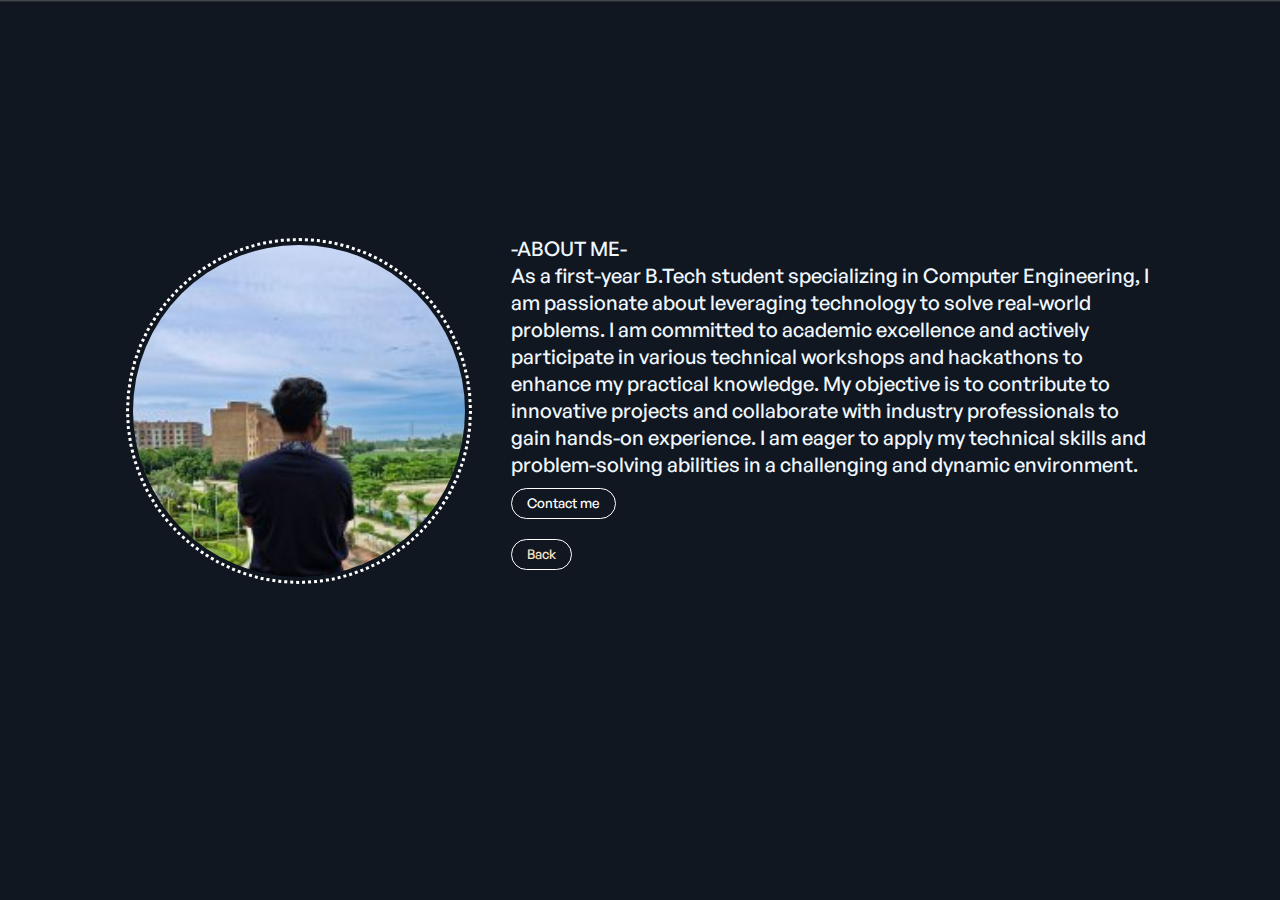
<file: aboutme.html>
<!DOCTYPE html>
<html lang="en">
<head>
    <meta charset="UTF-8">
    <meta name="viewport" content="width=device-width, initial-scale=1.0">
    <title>About Me</title>
    <link rel="stylesheet" href="style.css">
</head>
<body>
    <div class="division"></div>


        <div id="page3" data-scroll>
            <div id="aboutme" data-scroll data-scroll-speed="-1" class="about_page">
                <div class="about_container">
                    <div class="my_image">
                        <img src="mee.jpg" alt="mee">
                    </div>
                    <div class="lightheme aboutme">
                        <p class=""style="color: aliceblue;" >-ABOUT ME-</p>
                        <p style="color: aliceblue;">As a first-year B.Tech student specializing in Computer Engineering, I am passionate about leveraging technology to solve real-world problems.
                            I am committed to academic excellence and actively participate in various technical workshops and hackathons to enhance my practical knowledge. My objective is to contribute to innovative projects and collaborate with industry professionals to gain hands-on experience. I am eager to apply my technical skills and problem-solving abilities in a challenging and dynamic environment.
                        </p>
                        <button id="contact_me_email" class="lightheme"> <a href="mailto:kumarabhijeet4132@gmail.com">Contact me</a></button><br>
                        <button id="contact_me_email"class="lightheme"><a href="index.html" style="color: bisque;">Back</a></button>
                    </div>
                </div>
            </div>
        </div>
</body>
</html>
</file>
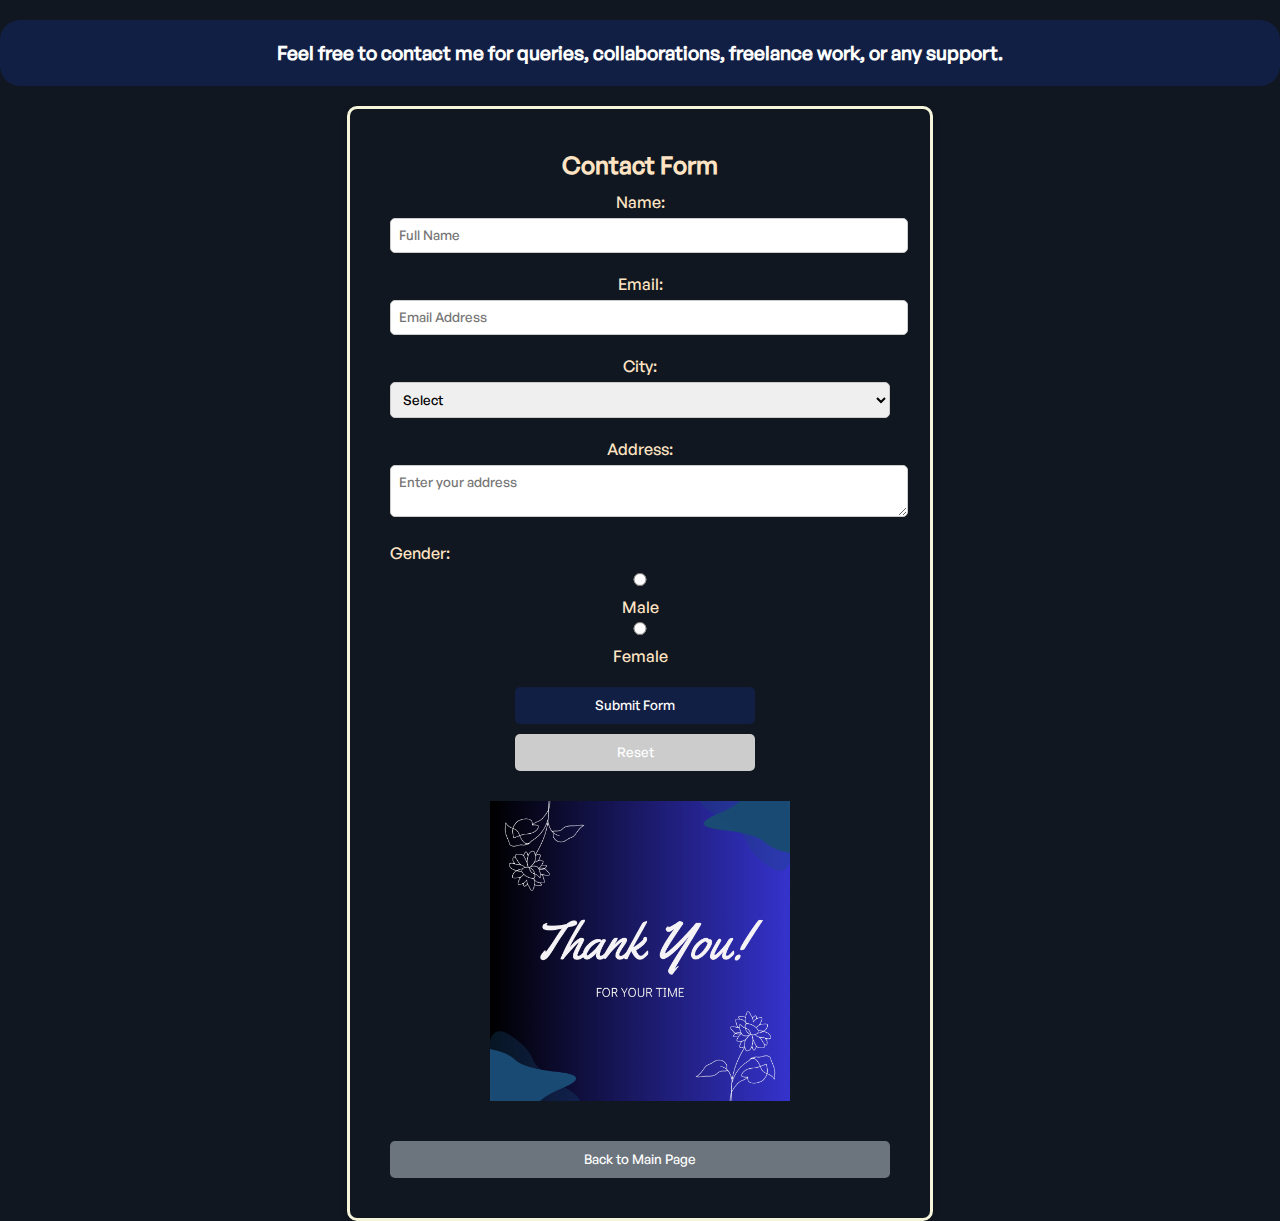
<file: contactform.html>
<!DOCTYPE html>
<html lang="en">
<head>
    <meta charset="UTF-8">
    <meta name="viewport" content="width=device-width, initial-scale=1.0">
    <link rel="stylesheet" href="style.css">
    <title>Contact Form</title>
    <style>
        body {
            font-family: Arial, sans-serif;
            background-color: #101720;
            color: #baecec;
        }
        #maindiv {
            border: solid beige 3px;
            border-radius: 10px;
            width: 90%;
            max-width: 500px;
            margin: auto;
            padding: 40px;
            background-color: #101720;
            box-shadow: 0 4px 8px rgba(0, 0, 0, 0.2);
        }
        #formhead {
            text-align: center;
            margin: 20px auto;
            color: #fff;
            background-color: rgb(18, 31, 68);
            border-radius: 20px;
            padding: 20px;
            font-size: 1.2rem;
        }
        form label {
            display: block;
            margin: 10px 0 5px;
        }
        form input, form select, form textarea {
            width: 100%;
            padding: 8px;
            margin-bottom: 10px;
            border: 1px solid #ccc;
            border-radius: 5px;
        }
        form input[type="submit"], form input[type="reset"], #back-button {
            width: calc(50% - 10px);
            margin-right: 10px;
            padding: 10px;
            border: none;
            background-color: rgb(18, 31, 68);
            color: #fff;
            cursor: pointer;
            border-radius: 5px;
            text-align: center;
        }
        form input[type="reset"] {
            background-color: #ccc;
        }
        form input[type="submit"]:hover, form input[type="reset"]:hover, #back-button:hover {
            background-color: #345a9d;
        }
        #back-button {
            width: 100%;
            margin: 20px auto 0;
            background-color: #6c757d;
        }
        #formimg {
            display: block;
            margin: 20px auto;
            width: 100%;
            max-width: 300px;
        }
    </style>
</head>
<body>
    <h1 id="formhead">Feel free to contact me for queries, collaborations, freelance work, or any support.</h1>
    <div id="maindiv">
        <h2 style="text-align: center;">Contact Form</h2>
        <form id="form">
            <label for="name">Name:</label>
            <input type="text" name="name" id="name" placeholder="Full Name" required>
            
            <label for="email">Email:</label>
            <input type="email" name="email" id="email" placeholder="Email Address" required>
            
            <label for="cities">City:</label>
            <select name="cities" id="cities" required>
                <option value="">Select</option>
                <option value="noida">Noida</option>
                <option value="delhi">Delhi</option>
                <option value="mohali">Mohali</option>
                <option value="punjab">Punjab</option>
                <option value="not mentioned">Not Available</option>
            </select>
            
            <label for="address">Address:</label>
            <textarea name="address" id="address" placeholder="Enter your address" required></textarea>
            
            <label style="text-align: left;">Gender:</label>
            <input type="radio" name="gender" value="male" id="male" required> Male
            <input type="radio" name="gender" value="female" id="female" required> Female
            
            <div style="text-align: center; margin-top: 20px;">
                <input type="submit" value="Submit Form">
                <input type="reset" value="Reset">
            </div>
        </form>
        <img src="Thank you.png" id="formimg" alt="Thank you">
        <button id="back-button" onclick="window.location.href='index.html';">Back to Main Page</button>
        
    </div>

    <script>
        
        document.getElementById("form").addEventListener("submit", function(event) {
            event.preventDefault(); 
            
            
            const name = document.getElementById("name").value.trim();
            const email = document.getElementById("email").value.trim();
            const city = document.getElementById("cities").value;
            const address = document.getElementById("address").value.trim();
            const genderMale = document.getElementById("male").checked;
            const genderFemale = document.getElementById("female").checked;

            
            if (!name) {
                alert("Please fill in your name.");
                return;
            }
            if (!email) {
                alert("Please provide your email.");
                return;
            }
            if (city === "" || city === "Select") {
                alert("Please select your city.");
                return;
            }
            if (!address) {
                alert("Please enter your address.");
                return;
            }
            if (!genderMale && !genderFemale) {
                alert("Please select your gender.");
                return;
            }

           
            alert("Form submitted successfully! Thank you.");
            
            document.getElementById("form").reset();
        });
    </script>
</body>
</html>
</file>
<file: style.css>
@font-face {
    font-family: BOLD-Head;
    src: url(/Heading.ttf);
}

@font-face {
    font-family: generalsans;
    src: url(/GeneralSans-Medium.otf);
}
:root{
    --maincolor:white;
    --bgcolor:#101720;
}
* {
    margin: 0;
    padding: 0;
    font-family: generalsans;
}
html{
    width: 100%;
    height: 100%;
    position: relative;
}
body{
    height: 100%;
    width: 100%;
    position: relative;
    background-color: var(--bgcolor);
}


.division{
    height: 1px;
    background-color: rgba(110, 110, 110, 0.547);
}


#page1 {
    width: 100%;
    height: 100vh;
    position: relative;
    
}



@media only screen and (max-width:700px){
    #main1{
        width: 100%;
    }
    #page1{
        width: 100%;
        /* background-color: white; */
    }
   
}
@media only screen and (max-width:450px) {
    #main{
        width: 100%;
    }
}

#pageheader {
    color: white;
    /* color: var(--maincolor); */
    padding: 10px 0;
    background-color: #1017205e;
    /* background: transparent; */
    width: 100%;
    z-index: 99;
    opacity: 0.9;
    position: fixed;
}
#pageheader.active{
    color: var(--maincolor);
}


.headercontainer {
    padding: 0 30px;
    display: flex;
    justify-content: space-between;
    font-size: 20px;
    align-items: center;
}

.changeer {
    display: flex;
    align-items: center;
    gap: 10px;
}
.changeer h1{
    font-size: 20px;
    line-height: 0.9;
    padding-right: 10px;
    border-right: 1px solid white;
    z-index: 99;
}
.changeer h4{
    font-size: 17px;
}

.beforeintro {
    position: relative;
    padding: 80px 0;
}

.afterintro {
    padding: 30px 0;
}

#intro-headings {
    opacity: 0.8;
    padding-left: 30px;
    text-transform: uppercase;
    line-height: 1;
    color: var(--maincolor);
}

.leftheading h1 {
    font-size: 12vw;
    text-shadow: 0 0 2px white;
    font-weight: 900;
}
.heading{
    margin: 1px 0;
}




.rightheading h1 {
    font-size: 12vw;
    padding-left: 80px;
    text-shadow: 0 0 2px white;

}
.heading_end {
    display: flex;
    justify-content: end;
    padding-right: 30px;
    text-transform: uppercase;
}

.heading_end h3 {

    color: var(--maincolor);
    transform: translateY(-100%);
  
    font-size: 2vw;
    font-size: clamp(13px, 2vw, 20px);
}
@media only screen and (max-width:660px) {
    .rightheading h1 {
        padding-left: 0;
    }
    
}
#header_footer {
    width: 100%;
    position: absolute;
    bottom: 20px;
}

.header_footer_end {

    padding: 0 35px;
    text-transform: uppercase;
    display: flex;
    justify-content: space-between;
    align-items: center;

}

.header_footer_end h3::after {
    content: '';
    width: 100%;
    height: 1px;
    background-color: var(--maincolor);
    position: absolute;
    bottom: -2px;
    border-radius: 100%;
    left: 0;
    transition: all 0.3s ease;
    transform: scaleX(0);
}
.lightheme a{
    text-decoration: none;
    color: white;
}


.header_footer_end h3:hover::after {
    transform: scaleX(1);
}


.header_footer_end h3 {
    font-size: 15px;
    position: relative;
}

.header_footer_end img {
    height: 14px;
}


#page2{
    /* height: 100vh; */
    width: 100%;
}

.skill_section{
    padding-top: 80px;
    padding-left: 50px;
}
.skill_section h1{
    font-size: 7vw;
    opacity: 0.8;
}
.skill_section h1 span{
    /* color: #f6ba53; */
    text-shadow: 0 0 1px white;
    color: black;
    /* text-shadow: 0 0 1px #f6ba53; */

}
.skill_section h1 span{
    color: black;
    color: #f6ba53;

    text-shadow: 0 0 1px white;

}
.skill_section h2 span{
    padding: 0 8px;
    opacity: 0.8;
    font-size: 3vw;
    text-transform: uppercase;
    /* color: black; */
    text-shadow: 0 0 1px white;
    transition: all 1s ease;
}
.skill_section h2 span:nth-child(2){
    color: #f6ba53;
}
.skill_section h2 span:nth-child(1){
    color: #fc626a;
}
.skill_section h2 span:nth-child(3){
    color: #51cde7;
}

.techonologiess{
    margin: 20px 0;
    /* background-color: red; */
    display: flex;
    flex-wrap: wrap;
    gap: 9px;
}
.techonologiess .tech_1{
    background-color: white;
    width: 100px;
    height: 60px;
    border: 4px solid white;
    /* outline: 1px solid white; */
    border-radius: 8px;
    transition: padding 0.2s linear;

}
.tech_1 img{
    width: 100%;
    height: 100%;
    border-radius: 8px;
    /* object-fit: cover; */
}
.skill_section .css{
    width: 70px;
}
.skill_section .html{
    width: 70px;
}
.skill_section .gsap{
    width: 85px;
}
.skill_section .js{
    width: 70px;
}
.skill_section .py{
    width: 60px;
}

.skill_section h4{
    padding: 4px 9px;
    border: 1px solid var(--maincolor);
    width: fit-content;

    margin: 15px 0;
    border-radius: 8px;
    text-transform: uppercase;
    font-weight: 100;
    opacity: 0.8;
    /* color: rgba(221, 220, 220, 0.567); */

}


#projects_section{
    padding: 35px 0;
    padding-left: 50px;
    padding-right: 20px;
    
    /* height: 600px; */
}
 #project_heading{
    font-size:7vw;
    padding-bottom: 10px;
}

.projects{
    margin: 30px 0;
    display: flex;
    gap: 20px;
    flex-wrap: wrap;
}

.project{
    width: 430px;
    height: 360px;
    border: 1px solid white;
    border-radius: 10px;
    display: flex;
    flex-direction: column;
    align-items: center;
    justify-content: center;
}
.project .project_img{
    width: 80%;
    height: 70%;
    background-color: rgba(201, 172, 231, 0.907);
    margin-bottom: 10px;
    border-radius: 5px;
    overflow: hidden;
}
.project_img img{
    width: 100%;
    height: 100%;
    object-fit:  cover;
}


@media only screen  and (max-width:600px){

    .skill_section{
        padding-left: 10px;
    }
    #projects_section{
        padding-left: 10px;
    }


    .techonologiess .tech_1{
        width: 40px;
        height: 40px;
    }
    .techonologiess .nodejs{
        width: 55px ;
    }
}

#education_section{
    padding: 40px 0;
    padding-left: 50px;
    display: flex;
    justify-content: center;
    align-items: center;
    gap: 20px;
}
.education{
    width: 270px;
    height: 210px;
    /* border: ; */
    box-shadow: 0px 9px 20px 0px #dedede24;
    border-radius: 10px;
    display: flex;
    flex-direction: column;
    align-items: center;
    justify-content: center;
    font-size: 22px;
    color: white;
}


.education_heading{
    font-size: 33px;
    font-weight: 600;
    text-align: center;
    color: white;
    font-stretch: 500%;    
}


#page3 {
    height: 90vh;
    width: 100%;
    border-top: 1px solid #ededed19;
    position: relative;
    overflow: hidden;
}


.about_page{
    height: 100%;
    display: flex;
    justify-content: center;
    align-items: center;
}
.about_container{
    display: flex;
    align-items: center;
    justify-content: center;
    gap: 50px;
}
.about_container .my_image{
    height: 26vw;
    width: 26vw;
    
}
.aboutme{
    width: 50%;
    font-size: 20px;
}
.my_image img{
    width: 100%;
    height: 100%;
    object-fit: cover;
    object-position: center;
    border-radius: 100%;
    border: 4px solid rgba(0, 0, 0, 0.019);
    outline: 3px dotted var(--maincolor);
    transition: filter 0.5s ease;
}


.about_container #aboutme{
    width: 50%;
    font-size: 14px;
}


#contact_me_email{
    background:transparent ;
    padding: 6px 15px;
    border: 1px solid var(--maincolor);
    border-radius: 50px;
    margin: 10px 0;
    transition: all 0.5s ease;
}
#contact_me_email:hover{
    color: white;
    box-shadow: inset 120px 0 10px 0 black;
}

footer{
    width: 100%;
    font-size: 16px;
}


.footer_container{
    padding: 20px 30px;
    display: flex;
    align-items: center;
    justify-content: space-between;
}
.social_media_links{
    display: flex;
}
.footer_container .timers{
    text-transform: uppercase;
}


.social_media_links .links a{
    text-transform: uppercase;
    text-decoration: none;
}
.social_media_links .links{
    margin: 0 8px;
    position: relative;
}
.social_media_links .links::before{
    content: '';
    width: 0;
    height: 1px;
    left: 0;
    opacity: 0;
    position: absolute;
    bottom: -2px;
    background-color: var(--maincolor);
    transition: width 0.5s ease;

}


.social_media_links .links:hover::before{
    width: 100%;
    opacity: 1;
}

@media only screen and (max-width:680px) {
    .about_container{
        display: flex;
        flex-direction: column;
        align-items: center;
    }
    .about_container .my_image{
        height: 50vw;
        width: 50vw;
    }

    #page3 footer{
        bottom: 10px;
    }

    .footer_container{
        padding: 50px 0;
        flex-direction: column-reverse;
        gap: 10px;
    }
}
@media only screen  and (max-width:500px) {
    #page3 footer{
        font-size: 13px;
    }
    #page3 .footer_container{
        padding: 30px 0;
    }
}


#main1 .lightheme{
    color: white;
}
#maindiv{
    color: bisque;
    text-align: center;
    border: 5px solid aliceblue;
    border-radius: 10px;
    margin-top: 30%;
    margin-left: 30%;
    margin-right:30%
    
}
</file>
